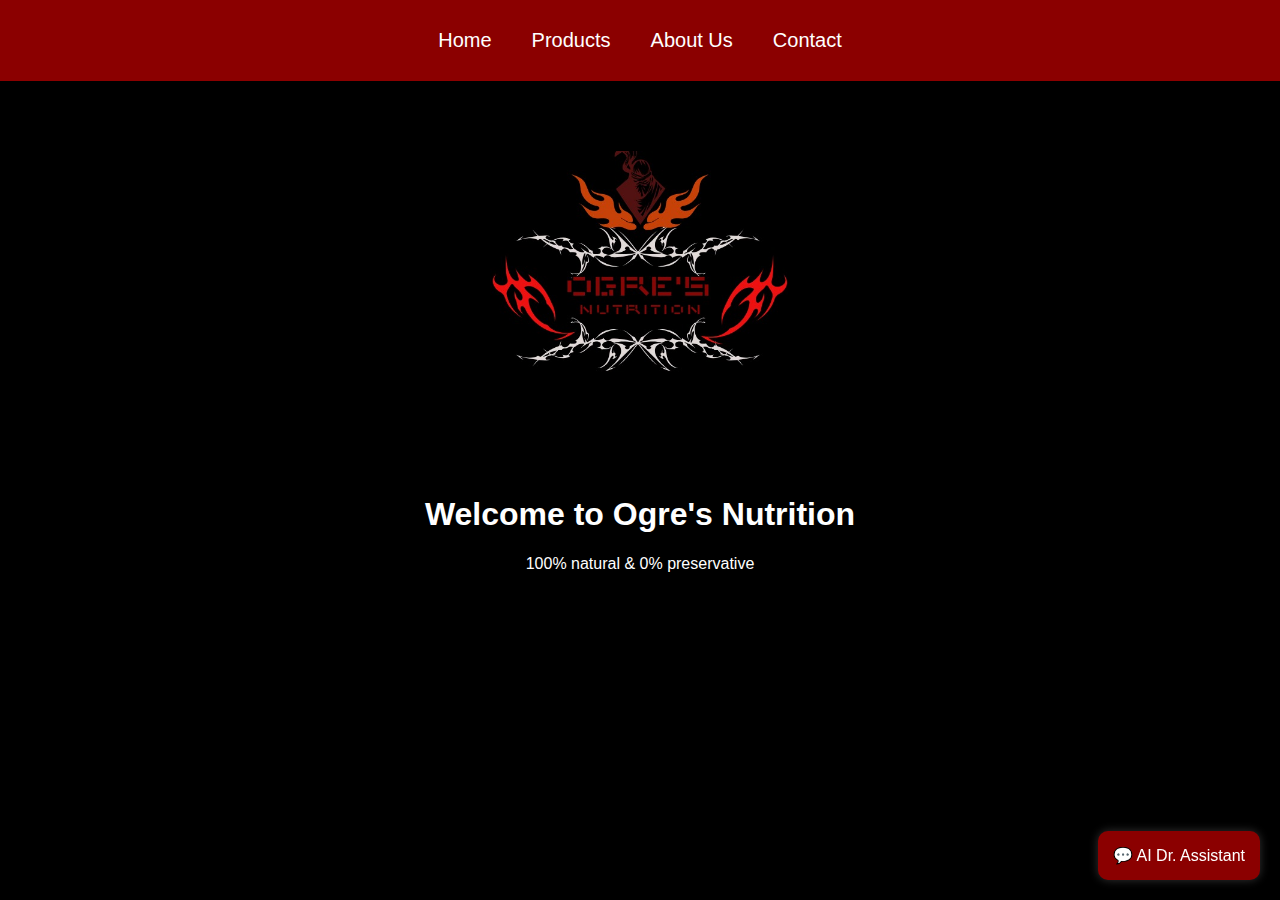
<file: index.html>
<!DOCTYPE html>
<html lang="en">
<head>
    <meta charset="UTF-8">
    <meta name="viewport" content="width=device-width, initial-scale=1.0">
    <title>home page</title>
    <link rel="stylesheet" href="style.css">
    <script>
        function togglebox() {
            var chatbox = document.getElementById("aiChatbox");
            chatbox.style.display = chatbox.style.display === "block" ? "none" : "block";
        }
    </script>
</head>
<body>
    <div class="navbar">
        <a href="index.html">Home</a>
        <a href="product.html">Products</a>
        <a href="des.html">About Us</a>
        <a href="contact.html">Contact</a>
    </div>
    
    <div class="content">
        <img src="logo.jpg" alt="Ogre's Nutrition Logo" class="logo">
        <h1>Welcome to Ogre's Nutrition</h1>
        <p>100% natural & 0% preservative</p>
    </div>
    <div class="ai-assistant" onclick="togglebox()">💬 AI Dr. Assistant</div>
    
    <div class="ai-chatbox" id="aiChatbox">
        <p>Ask me anything about health & nutrition!</p>
        <input type="text" placeholder="Type your question...">
        <button>Send</button>
    </div>
</body>
</html>
</file>
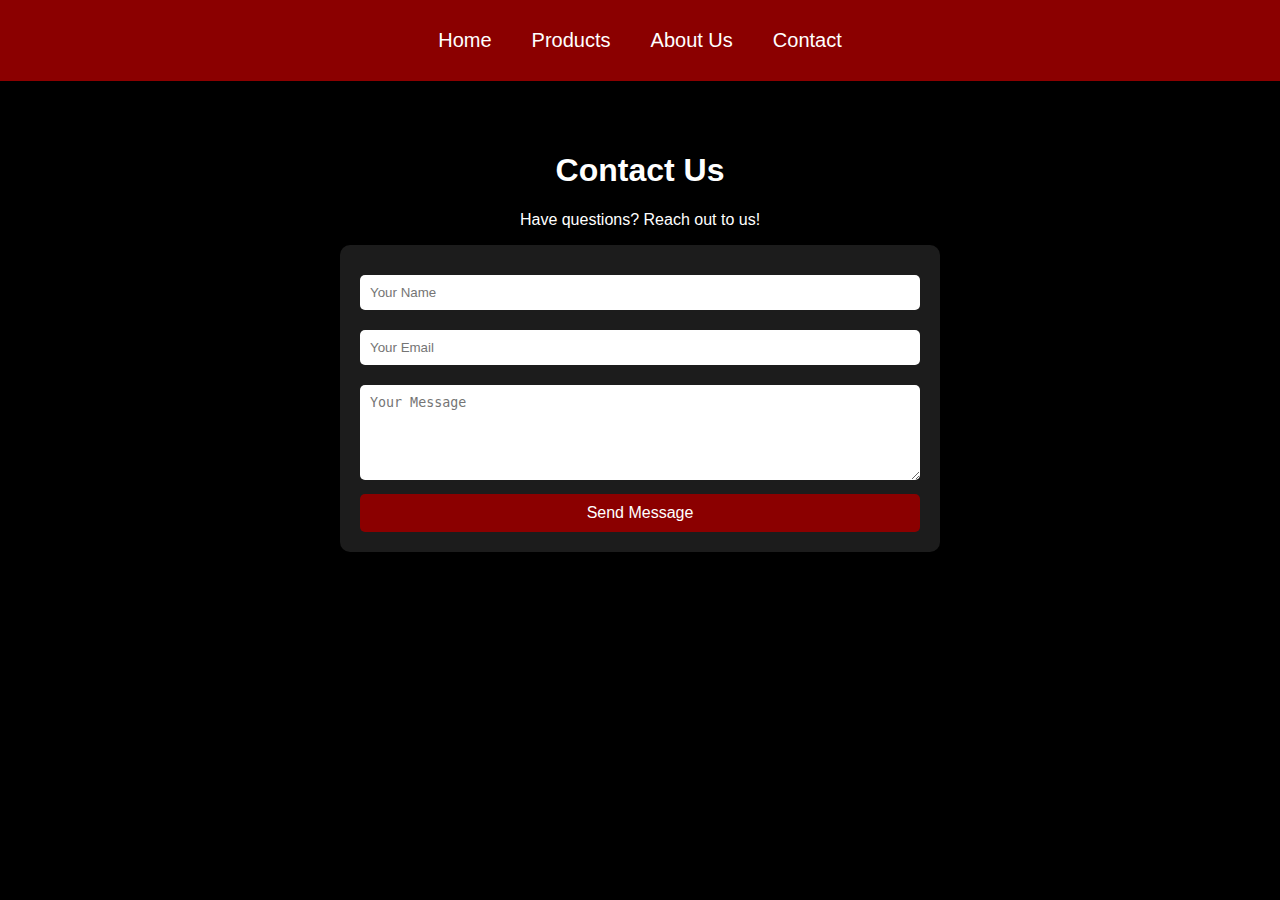
<file: contact.html>
<!DOCTYPE html>
<html lang="en">
<head>
    <meta charset="UTF-8">
    <meta name="viewport" content="width=device-width, initial-scale=1.0">
    <title>Contact Us - Ogre's Nutrition</title>
    <link rel="stylesheet" href="style.css">

</head>
<body>
    <div class="navbar">
        <a href="index.html">Home</a>
        <a href="product.html">Products</a>
        <a href="des.html">About Us</a>
        <a href="contact.html">Contact</a>
    </div>
    
    <div class="content">
        <h1>Contact Us</h1>
        <p>Have questions? Reach out to us!</p>
        
        <div class="contact-form">
            <form action="#" method="post">
                <input type="text" name="name" placeholder="Your Name" required>
                <input type="email" name="email" placeholder="Your Email" required>
                <textarea name="message" rows="5" placeholder="Your Message" required></textarea>
                <button type="submit">Send Message</button>
            </form>
        </div>
    </div>
    
</body>
</html>
</file>
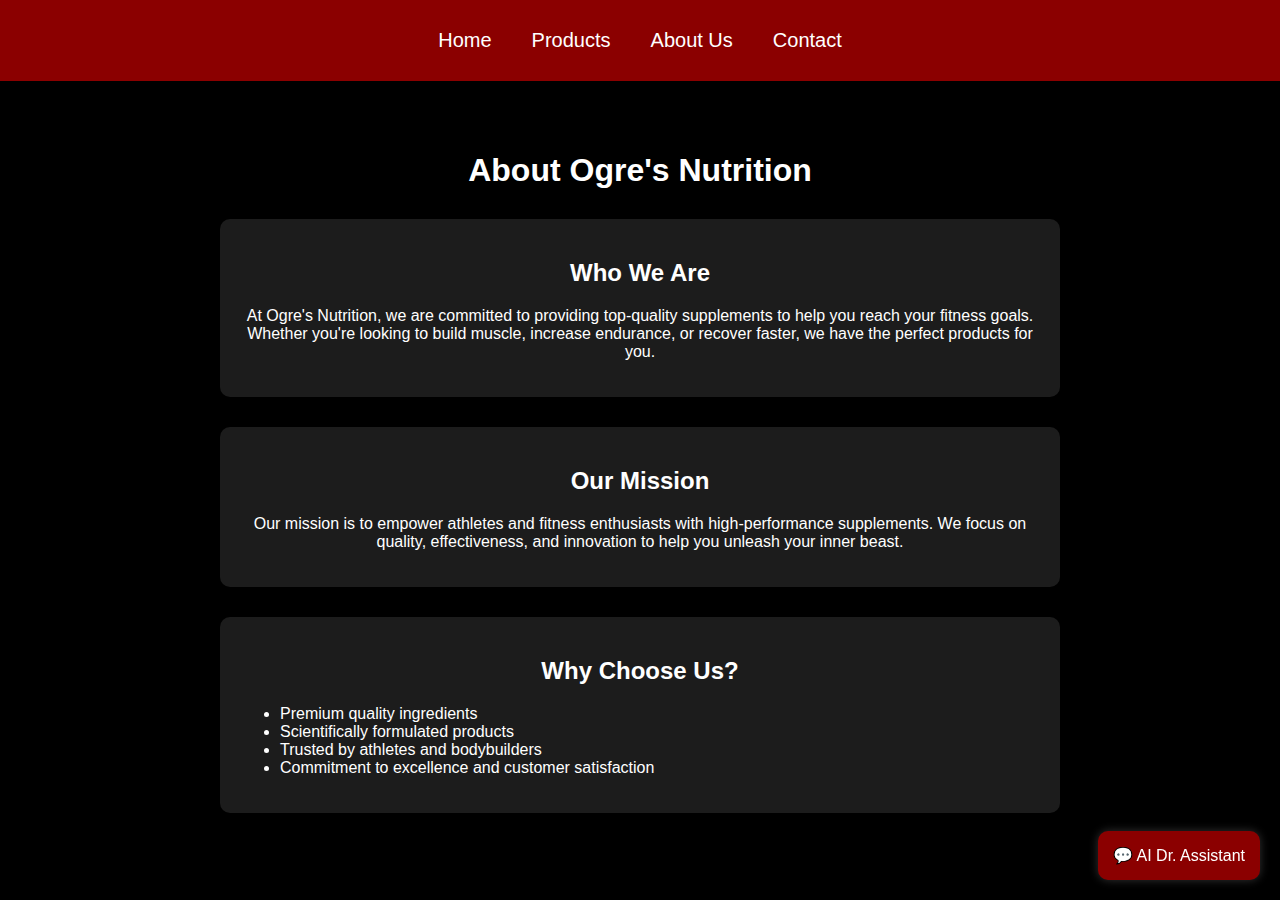
<file: des.html>
<!DOCTYPE html>
<html lang="en">
<head>
    <meta charset="UTF-8">
    <meta name="viewport" content="width=device-width, initial-scale=1.0">
    <title>About Us - Ogre's Nutrition</title>
    <link rel="stylesheet" href="style.css">
    <script>
        function togglebox() {
            var chatbox = document.getElementById("aiChatbox");
            chatbox.style.display = chatbox.style.display === "block" ? "none" : "block";
        }
    </script>
</head>
<body>
    <div class="navbar">
        <a href="index.html">Home</a>
        <a href="product.html">Products</a>
        <a href="des.html">About Us</a>
        <a href="contact.html">Contact</a>
    </div>
    
    <div class="content">
        <h1>About Ogre's Nutrition</h1>
        <div class="section">
            <h2>Who We Are</h2>
            <p>At Ogre's Nutrition, we are committed to providing top-quality supplements to help you reach your fitness goals. Whether you're looking to build muscle, increase endurance, or recover faster, we have the perfect products for you.</p>
        </div>
        <div class="section">
            <h2>Our Mission</h2>
            <p>Our mission is to empower athletes and fitness enthusiasts with high-performance supplements. We focus on quality, effectiveness, and innovation to help you unleash your inner beast.</p>
        </div>
        <div class="section">
            <h2>Why Choose Us?</h2>
            <div class="section2"><ul>
                <li>Premium quality ingredients</li>
                <li>Scientifically formulated products</li>
                <li>Trusted by athletes and bodybuilders</li>
                <li>Commitment to excellence and customer satisfaction</li>
            </ul></div>
        </div>
    </div>
    <div class="ai-assistant" onclick="togglebox()">💬 AI Dr. Assistant</div>

    <div class="ai-chatbox" id="aiChatbox">
        <p>Ask me anything about health & nutrition!</p>
        <input type="text" placeholder="Type your question...">
        <button>Send</button>
</body>
</html>
</file>
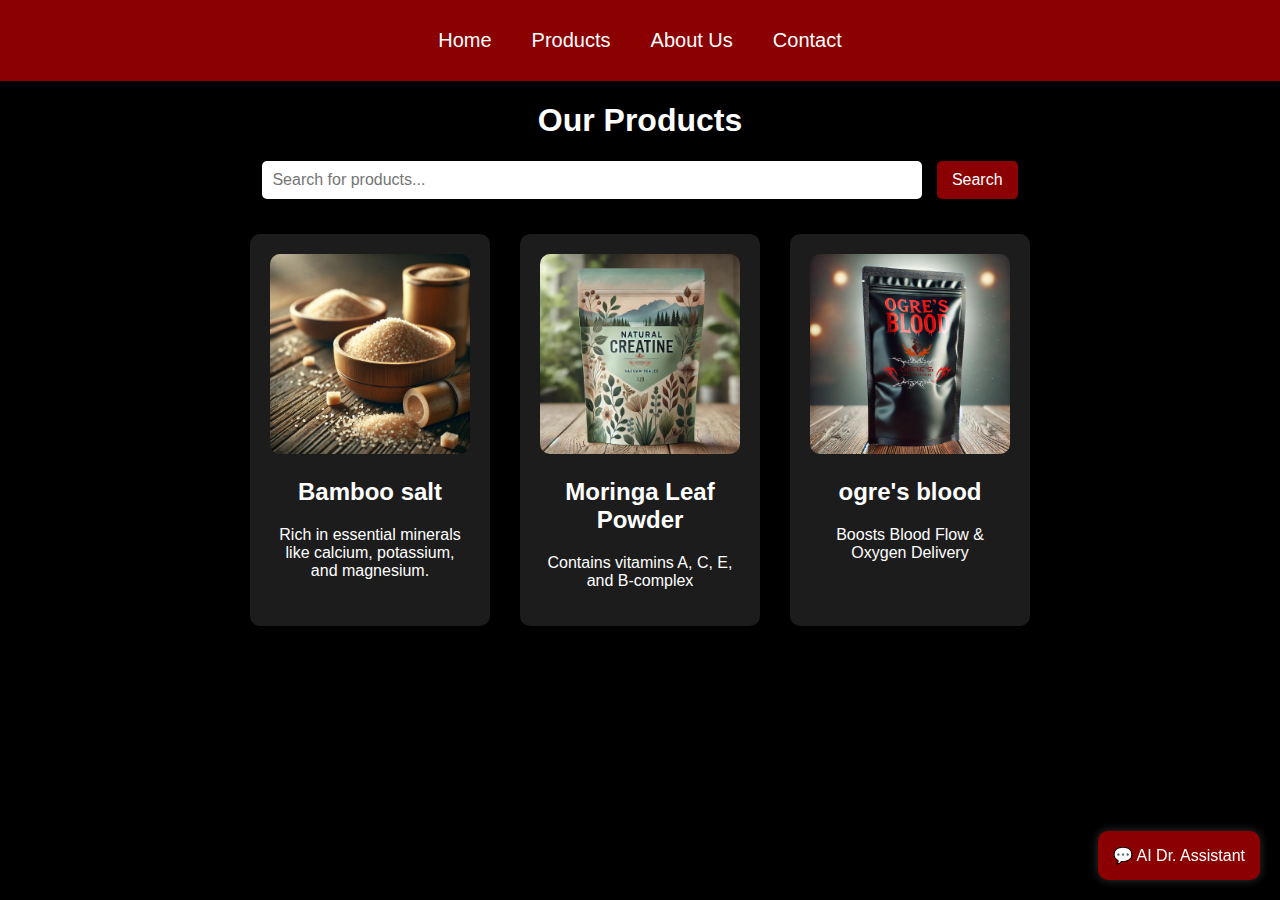
<file: product.html>
<!DOCTYPE html>
<html lang="en">
<head>
    <meta charset="UTF-8">
    <meta name="viewport" content="width=device-width, initial-scale=1.0">
    <title>Products - Ogre's Nutrition</title>
    <link rel="stylesheet" href="style.css">
    <script>
        function searchProducts() {
            let input = document.getElementById('searchInput').value.toLowerCase();
            let products = document.getElementsByClassName('product');
            
            for (let product of products) {
                let name = product.getElementsByTagName('h2')[0].innerText.toLowerCase();
                product.style.display = name.includes(input) ? 'block' : 'none';
            }
        }
        
        function togglebox() {
            var chatbox = document.getElementById("aiChatbox");
            chatbox.style.display = chatbox.style.display === "block" ? "none" : "block";
        }
    
    </script>
</head>
<body>
    <div class="navbar">
        <a href="index.html">Home</a>
        <a href="product.html">Products</a>
        <a href="des.html">About Us</a>
        <a href="contact.html">Contact</a>
    </div>
    
    <h1>Our Products</h1>
    <div class="search-container">
        <input type="text" id="searchInput" class="search-box" placeholder="Search for products...">
        <button onclick="searchProducts()" class="search-button">Search</button>
    </div>
    
    <div class="products">
        <div class="product" onclick="location.href='product1.html'">
            <img src="bamboo_salt.jpg" alt="Bamboo salt">
            <h2>Bamboo salt</h2>
            <p>Rich in essential minerals like calcium, potassium, and magnesium.</p>
        </div>
        <div class="product" onclick="location.href='product2.html'">
            <img src="moringa leaf.jpg" alt="Pre-Workout">
            <h2>Moringa Leaf Powder</h2>
            <p>Contains vitamins A, C, E, and B-complex</p>
        </div>
        <div class="product" onclick="location.href='product3.html'">
            <img src="ogre's blood.jpg" alt="BCAA">
            <h2>ogre's blood</h2>
            <p>Boosts Blood Flow & Oxygen Delivery</p>
        </div>
        
    </div>
    <div class="ai-assistant" onclick="togglebox()">💬 AI Dr. Assistant</div>

    <div class="ai-chatbox" id="aiChatbox">
        <p>Ask me anything about health & nutrition!</p>
        <input type="text" placeholder="Type your question...">
        <button>Send</button>
</body>
</html>
</file>
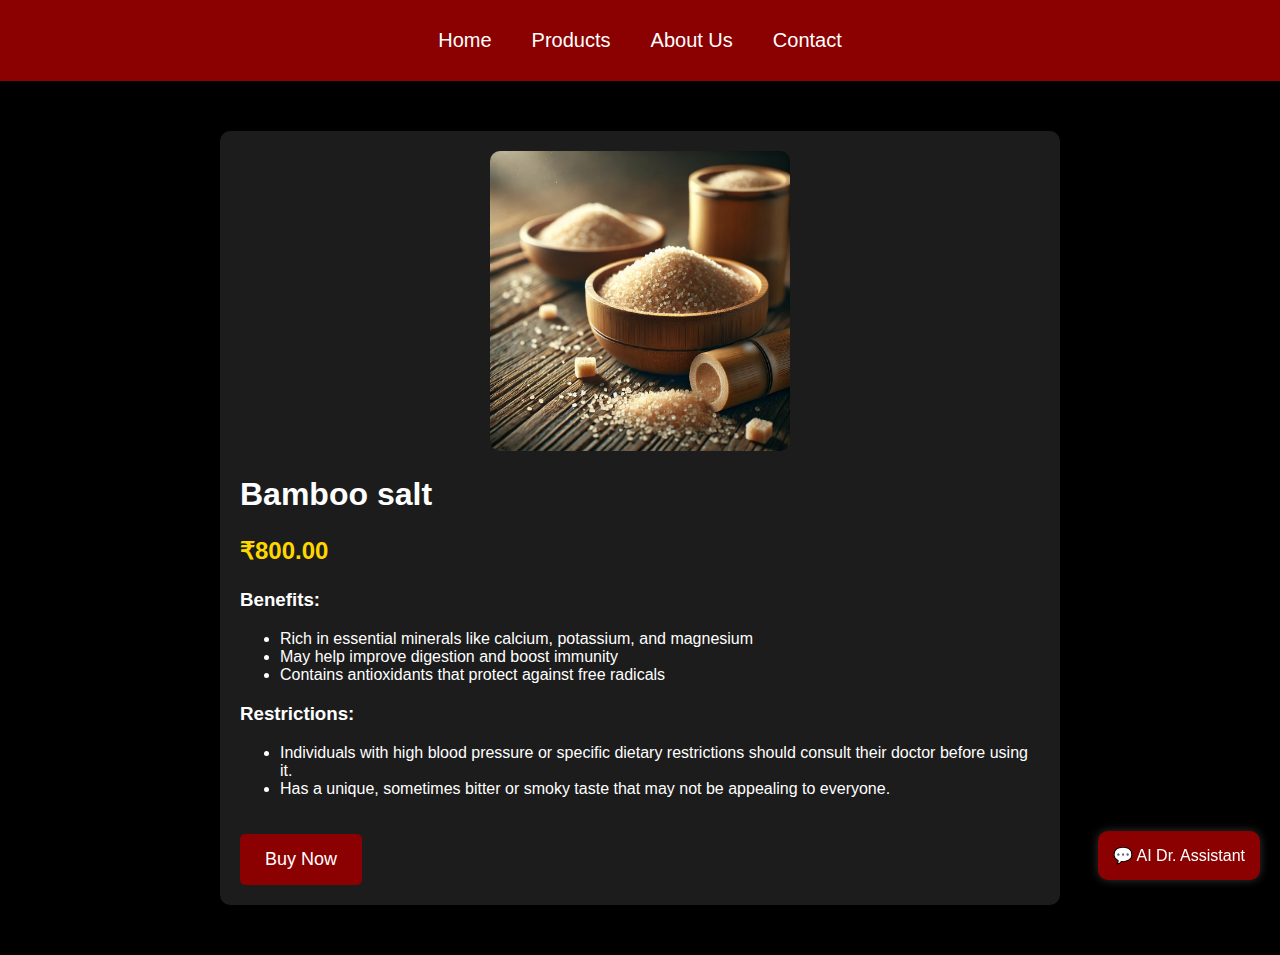
<file: product1.html>
<!DOCTYPE html>
<html lang="en">
<head>
    <meta charset="UTF-8">
    <meta name="viewport" content="width=device-width, initial-scale=1.0">
    <title>Product Details - Ogre's Nutrition</title>
    <link rel="stylesheet" href="style.css">
    <script>
        function togglebox() {
            var chatbox = document.getElementById("aiChatbox");
            chatbox.style.display = chatbox.style.display === "block" ? "none" : "block";
        }
    </script>
</head>
<body>
    <div class="navbar">
        <a href="index.html">Home</a>
        <a href="product.html">Products</a>
        <a href="des.html">About Us</a>
        <a href="contact.html">Contact</a>
    </div>
    
    <div class="product-container">
        <img src="bamboo_salt.jpg" alt="Bamboo salt" class="product-img-main">
        <div class="product-info">
            <h1>Bamboo salt</h1>
            <p class="product-price">₹800.00</p>
            <h3>Benefits:</h3>
            <ul>
                <li>Rich in essential minerals like calcium, potassium, and magnesium</li>
                <li>May help improve digestion and boost immunity</li>
                <li>Contains antioxidants that protect against free radicals</li>
            </ul>
            <h3>Restrictions:</h3>
            <ul>
                <li>Individuals with high blood pressure or specific dietary restrictions should consult their doctor before using it.</li>
                <li>Has a unique, sometimes bitter or smoky taste that may not be appealing to everyone.</li>
             </ul>
            <a href="#" class="buy-button">Buy Now</a>
        </div>
    </div>
    <div class="ai-assistant" onclick="togglebox()">💬 AI Dr. Assistant</div>
    
    <div class="ai-chatbox" id="aiChatbox">
        <p>Ask me anything about health & nutrition!</p>
        <input type="text" placeholder="Type your question...">
        <button>Send</button>
    </div>
</body>
</html>
</file>
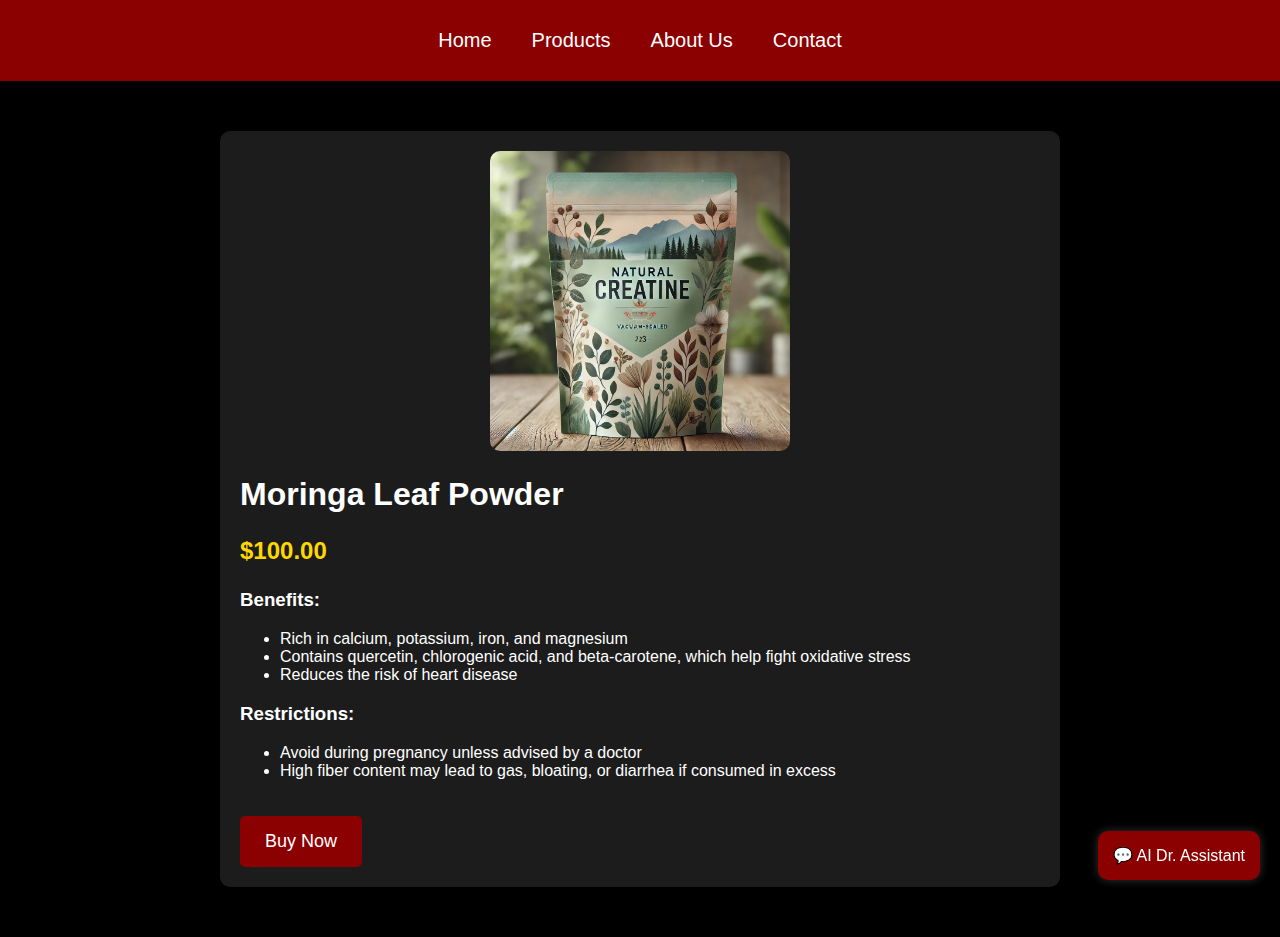
<file: product2.html>
<!DOCTYPE html>
<html lang="en">
<head>
    <meta charset="UTF-8">
    <meta name="viewport" content="width=device-width, initial-scale=1.0">
    <title>Product Details - Ogre's Nutrition</title>
    <link rel="stylesheet" href="style.css">
    <script>
        function togglebox() {
            var chatbox = document.getElementById("aiChatbox");
            chatbox.style.display = chatbox.style.display === "block" ? "none" : "block";
        }
    </script>
</head>
<body>
    <div class="navbar">
        <a href="index.html">Home</a>
        <a href="product.html">Products</a>
        <a href="des.html">About Us</a>
        <a href="contact.html">Contact</a>
    </div>
    
    <div class="product-container">
        <img src="moringa leaf.jpg" alt="Moringa leaf Powder" class="product-img-main">
        <div class="product-info">
            <h1>Moringa Leaf Powder</h1>
            <p class="product-price">$100.00</p>
            <h3>Benefits:</h3>
            <ul>
                <li>Rich in calcium, potassium, iron, and magnesium</li>
                <li>Contains quercetin, chlorogenic acid, and beta-carotene, which help fight oxidative stress</li>
                <li>Reduces the risk of heart disease</li>
            </ul>
            <h3>Restrictions:</h3>
            <ul>
                <li>Avoid during pregnancy unless advised by a doctor</li>
                <li>High fiber content may lead to gas, bloating, or diarrhea if consumed in excess</li>
             </ul>
            <a href="#" class="buy-button">Buy Now</a>
        </div>
    </div>
    <div class="ai-assistant" onclick="togglebox()">💬 AI Dr. Assistant</div>
        
    <div class="ai-chatbox" id="aiChatbox">
        <p>Ask me anything about health & nutrition!</p>
        <input type="text" placeholder="Type your question...">
        <button>Send</button>
    </div>
</body>
</html>
</file>
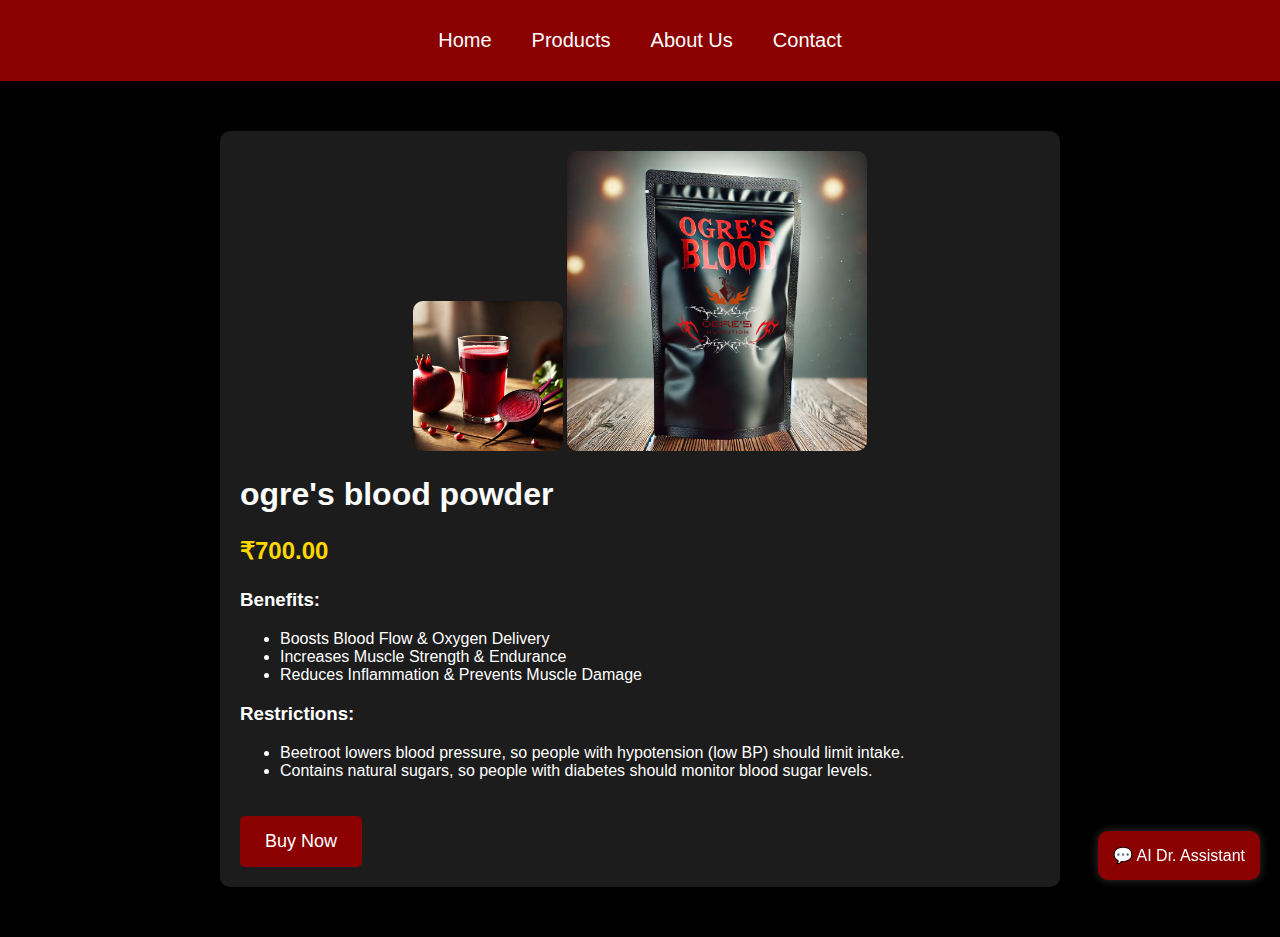
<file: product3.html>
<!DOCTYPE html>
<html lang="en">
<head>
    <meta charset="UTF-8">
    <meta name="viewport" content="width=device-width, initial-scale=1.0">
    <title>Product Details - Ogre's Nutrition</title>
    <link rel="stylesheet" href="style.css">
</head>
<script>
    function togglebox() {
        var chatbox = document.getElementById("aiChatbox");
        chatbox.style.display = chatbox.style.display === "block" ? "none" : "block";
    }
</script>
<body>
    <div class="navbar">
        <a href="index.html">Home</a>
        <a href="product.html">Products</a>
        <a href="des.html">About Us</a>
        <a href="contact.html">Contact</a>
    </div>
    
    <div class="product-container">
        <div class="product-images">
        <img src="bitter root.jpg" alt="bitter root" class="product-img-small">
        <img src="ogre's blood.jpg" alt="ogre's blood" class="product-img-main">
        </div>
        <div class="product-info">
            <h1>ogre's blood powder</h1>
            <p class="product-price">₹700.00</p>
            <h3>Benefits:</h3>
            <ul>
                <li>Boosts Blood Flow & Oxygen Delivery</li>
                <li>Increases Muscle Strength & Endurance</li>
                <li>Reduces Inflammation & Prevents Muscle Damage</li>
            </ul>
            <h3>Restrictions:</h3>
            <ul>
                <li> Beetroot lowers blood pressure, so people with hypotension (low BP) should limit intake.</li>
                <li>Contains natural sugars, so people with diabetes should monitor blood sugar levels.</li>
             </ul>
            <a href="#" class="buy-button">Buy Now</a>
        </div>
    </div>
    <div class="ai-assistant" onclick="togglebox()">💬 AI Dr. Assistant</div>

    <div class="ai-chatbox" id="aiChatbox">
        <p>Ask me anything about health & nutrition!</p>
        <input type="text" placeholder="Type your question...">
        <button>Send</button>
</body>
</html>
</file>
<file: style.css>
/*home page*/
body {
    background-color: #000;
    color: #fff;
    font-family: Arial, sans-serif;
    text-align: center;
    margin: 0;
    padding: 0;
}
.navbar {
    background-color: #8B0000;
    padding: 15px;
    display: flex;
    justify-content:center;
}
.navbar a {
    color: white;
    text-decoration: none;
    padding: 14px 20px;
    font-size: 20px;
    transition: background-color 0.3s ease;
}
.navbar a:hover {
    background-color: #B03A2E;
}
.logo {
    width: 300px;
    margin: 20px auto;
}
.content {
    padding: 50px;
}
/*product page*/

.search-container {
    margin: 20px 0;
}
.search-box {
    padding: 10px;
    width: 50%;
    font-size: 16px;
    border: none;
    border-radius: 5px;
}
.search-button {
    padding: 10px 15px;
    font-size: 16px;
    border: none;
    border-radius: 5px;
    background-color: #8B0000;
    color: white;
    cursor: pointer;
    margin-left: 10px;
    transition: background-color 0.3s ease;
}
.search-button:hover {
    background-color: #B03A2E;
}
.products {
    display: flex;
    flex-wrap: wrap;
    justify-content: center;
    margin-top: 20px;
}
.product {
    background: #1C1C1C;
    margin: 15px;
    padding: 20px;
    border-radius: 10px;
    width: 200px;
    transition: transform 0.3s ease, box-shadow 0.3s ease;
}
.product img {
    width: 100%;
    border-radius: 10px;
    height: 200px;
}
.product:hover {
    transform: scale(1.05);
    box-shadow: 0 4px 8px rgba(0, 0, 0, 0.2);
    
}
/*about page*/
.section {
    margin: 30px auto;
    max-width: 800px;
    background: #1C1C1C;
    padding: 20px;
    border-radius: 10px;
    }
.section2{
    text-align: left;
}    
/*contact page*/
.contact-form {
    max-width: 600px;
    margin: 0 auto;
    background: #1C1C1C;
    padding: 20px;
    border-radius: 10px;
    box-sizing: border-box;
}
.contact-form input, .contact-form textarea {
    width: 100%;
    padding: 10px;
    margin: 10px 0;
    border: none;
    border-radius: 5px;
    box-sizing: border-box;
}
.contact-form button {
    background-color: #8B0000;
    color: white;
    padding: 10px 20px;
    border: none;
    border-radius: 5px;
    font-size: 16px;
    cursor: pointer;
    width: 100%;
    transition: background-color 0.3s ease;
}
.contact-form button:hover {
    background-color: #B03A2E;
}
@media (max-width: 400px) {
    .navbar {
        flex-direction: column;
        align-items: center;
    }
    .navbar a {
        padding: 10px;
        font-size: 16px;
    }
    .content {
        padding: 30px;
    }
    .contact-form {
        width: 100%;
    }
}
/*product1 page*/
.product-container {
    margin: 50px auto;
    max-width: 800px;
    background: #1C1C1C;
    padding: 20px;
    border-radius: 10px;
}
.product-img {
    flex-direction: column;
    display: flex;
    gap: 10px;
}
.product-img-small{
    width: 150px;
    border-radius: 10px;
    cursor: pointer;
}
.product-img-small:hover {
    border: 2px solid #FFD700;
}
.product-img-main {
    width: 300px;
    border-radius: 10px;
}
.product-info {
    text-align: left;
    margin-top: 20px;
}
.product-price {
    font-size: 24px;
    font-weight: bold;
    color: #FFD700;
}
.buy-button {
    background-color: #8B0000;
    color: white;
    padding: 15px 25px;
    font-size: 18px;
    text-decoration: none;
    border-radius: 5px;
    display: inline-block;
    margin-top: 20px;
    transition: background-color 0.3s ease;
}
.buy-button:hover {
    background-color: #B03A2E;
}
.ai-assistant {
    position: fixed;
    bottom: 20px;
    right: 20px;
    background-color: #8B0000;
    color: white;
    padding: 15px;
    border-radius: 10px;
    cursor: pointer;
    box-shadow: 0px 0px 10px rgba(255, 255, 255, 0.2);
}
.ai-chatbox {
    display: none;
    position: fixed;
    bottom: 70px;
    right: 20px;
    width: 300px;
    background: #1C1C1C;
    padding: 15px;
    border-radius: 10px;
    box-shadow: 0px 0px 10px rgba(255, 255, 255, 0.2);
}
.ai-chatbox input {
    width: 93%;
    padding: 10px;
    border: none;
    border-radius: 5px;
}
.ai-chatbox button {
    margin-top: 10px;
    width: 100%;
    padding: 10px;
    background-color: #8B0000;
    color: white;
    border: none;
    border-radius: 5px;
    cursor: pointer;
}
.ai-chatbox button:hover {
    background-color: #B03A2E;
}
.ai-chatbox .chat {
    margin-top: 10px;
    max-height: 200px;
    overflow-y: auto;
}
</file>
